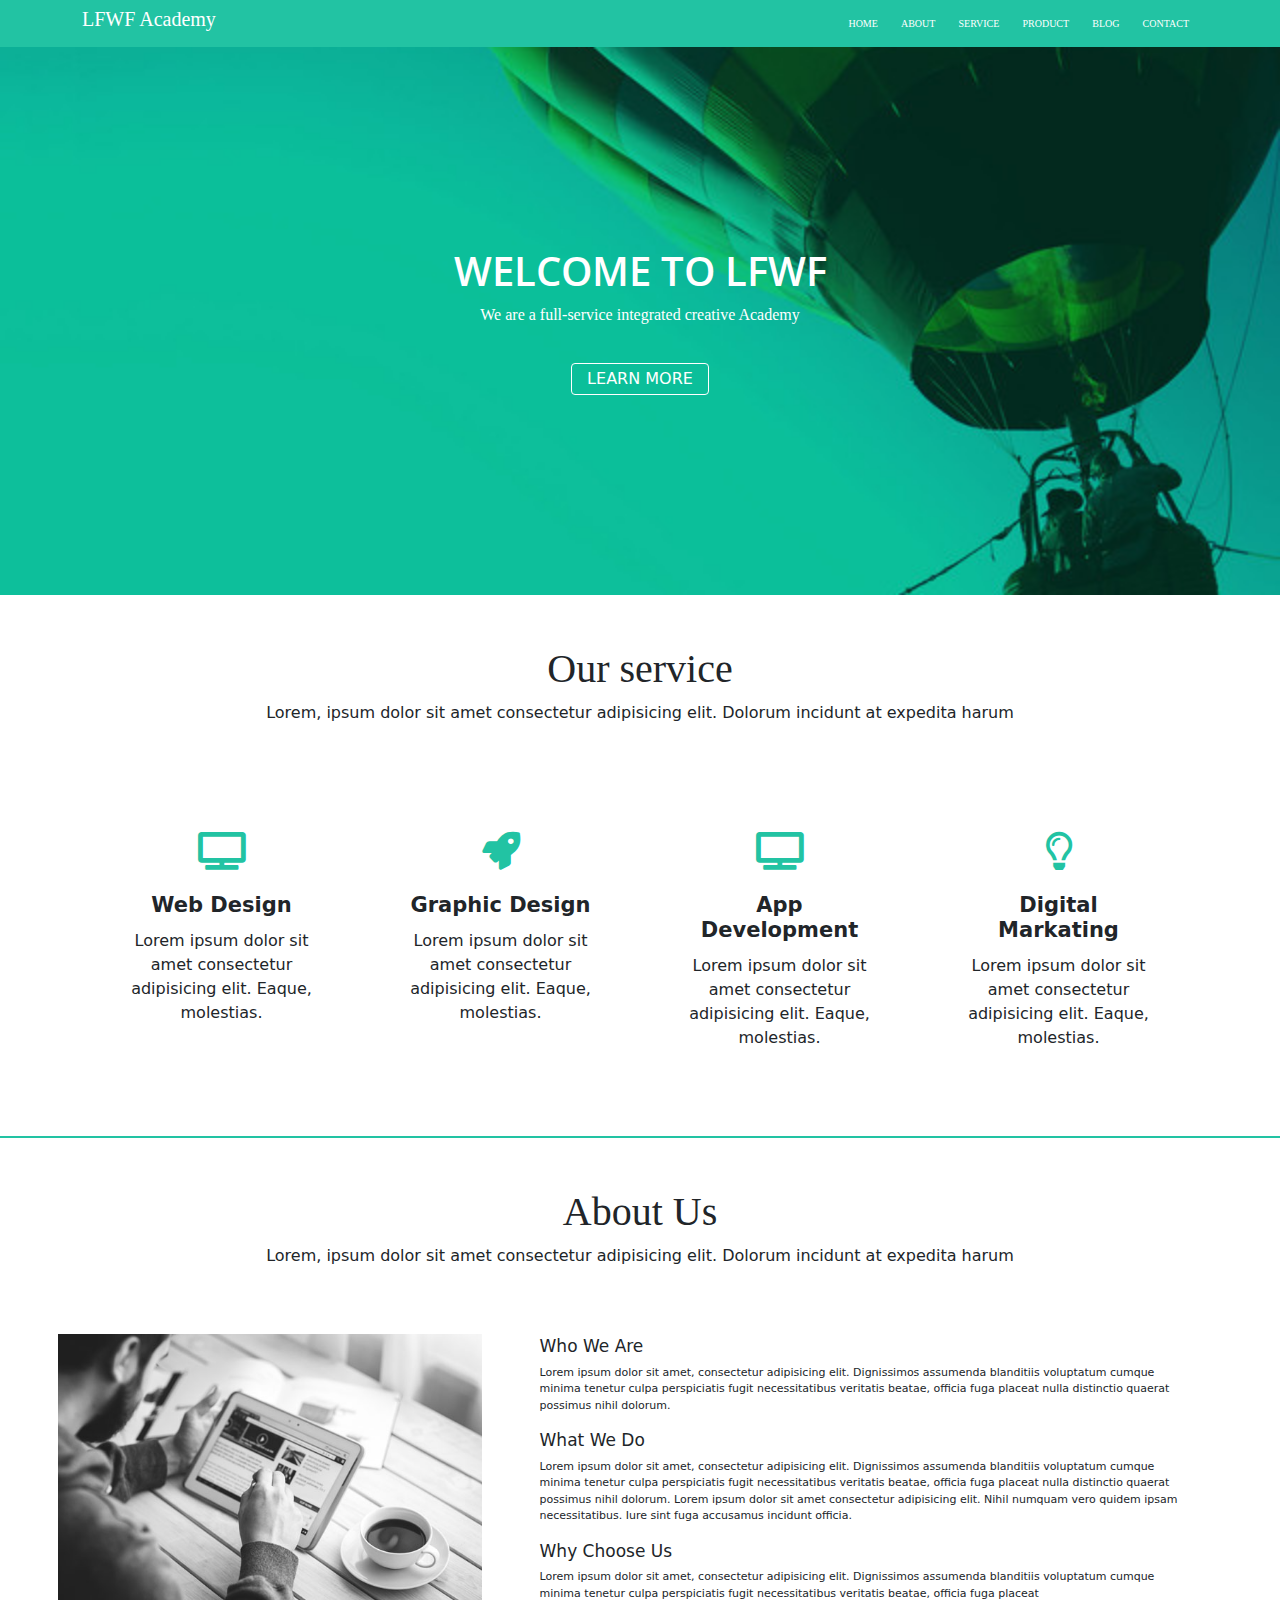
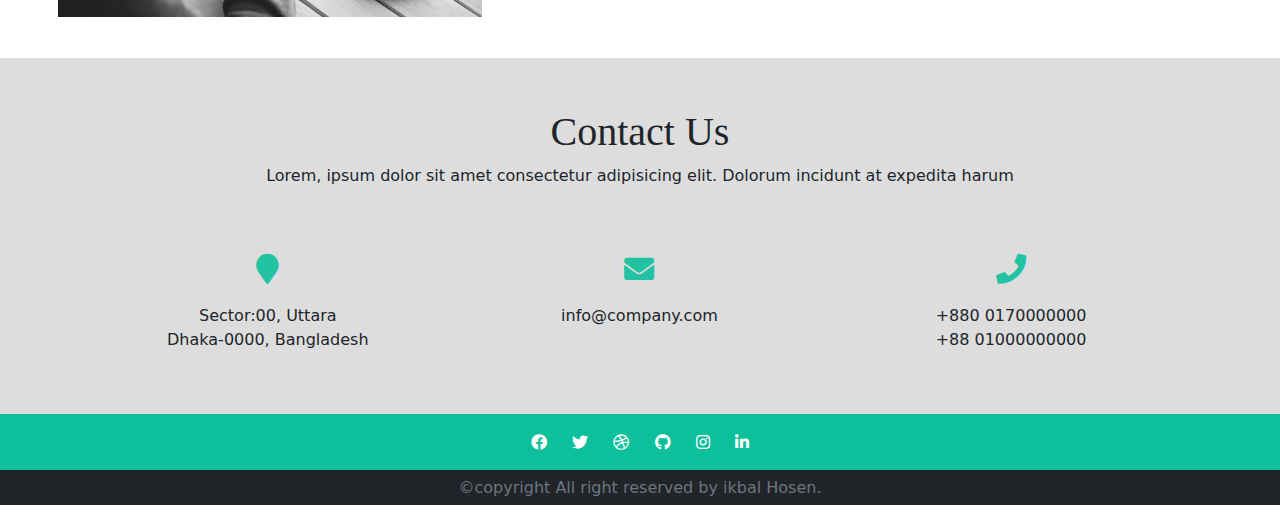
<file: class-assignment-responsive-main/index.html>
<!doctype html>
<html lang="en">
  <head>
    <title>Class assignment with responsive</title>
    <!-- Required meta tags -->
    <meta charset="utf-8">
    <meta name="viewport" content="width=device-width, initial-scale=1, shrink-to-fit=no">

    <!-- Bootstrap CSS v5.0.2 -->
    <link rel="stylesheet" href="https://cdn.jsdelivr.net/npm/bootstrap@5.0.2/dist/css/bootstrap.min.css"  integrity="sha384-EVSTQN3/azprG1Anm3QDgpJLIm9Nao0Yz1ztcQTwFspd3yD65VohhpuuCOmLASjC" crossorigin="anonymous">

    <link rel="stylesheet" href="./bootstrap.min.css">



    <!-- font awesome -->

    <link rel="stylesheet" href="https://cdnjs.cloudflare.com/ajax/libs/font-awesome/5.15.4/css/all.min.css" integrity="sha512-1ycn6IcaQQ40/MKBW2W4Rhis/DbILU74C1vSrLJxCq57o941Ym01SwNsOMqvEBFlcgUa6xLiPY/NS5R+E6ztJQ==" crossorigin="anonymous" referrerpolicy="no-referrer" />

    <!-- Google Fonts -->
    <!-- <link href="https://fonts.googleapis.com/css2?family=Crimson+Pro:ital,wght@0,200;0,300;0,400;0,500;0,600;0,700;0,800;0,900;1,200;1,300;1,400;1,500;1,600;1,700;1,800;1,900&display=swap" rel="stylesheet"> -->

    <link href="https://fonts.googleapis.com/css2?family=Open+Sans:ital,wght@0,300;0,400;0,600;0,700;0,800;1,300;1,400;1,600;1,700;1,800&display=swap" rel="stylesheet"> 

    <link rel="stylesheet" href="style.css">


    <link rel="stylesheet" href="responsive.css">



  </head>
  <body>
        
    <!-- header-section start -->
        <div class="header-section clearfix">
            <div class="container">
                <div class="header-left">
                    <h2><a href="#">LFWF Academy</a></h2>
                </div>


                <div class="header-right">
                    <input type="checkbox" id="burger" class="inputcheck">
                    
                    <label for="burger" class="span"><i class="fas fa-bars"></i></label>
                    <label for="burger" class="span times-cross"><i class="fas fa-times"></i></label>

                    <ul>
                        <li><a href="#">Home</a></li>
                        <li><a href="#">about</a></li>
                        <li><a href="#">service</a></li>
                        <li><a href="#">Product</a></li>
                        <li><a href="#">blog</a></li>
                        <li><a href="#">contact</a></li>
                    </ul>
                   
                </div>
            </div>
        </div>

    <!-- header-section End -->

    <!-- banner section start -->
        <div class="banner-section">
            <div class="container">
                <div class="banner-inner">
                    <h1>Welcome to lfwf</h1>
                    <p>We are a full-service integrated creative Academy</p>

                    <button>learn more</button>
                </div>

            </div>
        </div>
        
    <!-- banner section End -->
    <!-- service section start -->
    <div class="service-section clearfix">
        <div class="container">
            <div class="service">
                <h1>Our service</h1>
                <p>Lorem, ipsum dolor sit amet consectetur adipisicing elit. Dolorum incidunt at expedita harum</p>
            </div>

            <div class="servic-div">
                <i class="fas fa-tv"></i>
                <h3>Web Design</h3>
                <p>Lorem ipsum dolor sit amet consectetur adipisicing elit. Eaque, molestias.</p>
            </div>
            
            <div class="servic-div">
                <i class="fas fa-rocket"></i>
                <h3>Graphic Design</h3>
                <p>Lorem ipsum dolor sit amet consectetur adipisicing elit. Eaque, molestias.</p>
            </div>
            <div class="servic-div">
                <i class="fas fa-tv"></i>
                <h3>App Development</h3>
                <p>Lorem ipsum dolor sit amet consectetur adipisicing elit. Eaque, molestias.</p>
            </div>
            <div class="servic-div">
                <i class="far fa-lightbulb"></i>
                <h3>Digital Markating</h3>
                <p>Lorem ipsum dolor sit amet consectetur adipisicing elit. Eaque, molestias.</p>
            </div>
        </div>
    </div>
    <!-- service section End -->

    <!-- about section start -->
    <div class="about-section clearfix">
        <div class="container">
            <div class="about-part">
                <div class="about">
                    <h1>About Us</h1>
                    <p>Lorem, ipsum dolor sit amet consectetur adipisicing elit. Dolorum incidunt at expedita harum</p>
                </div>

                <div class="about-inner">
                    <img src="./image/about.jpg" alt="">
                </div>
                <div class="about-content">
                    <h3>Who We Are</h3>
                    <p>Lorem ipsum dolor sit amet, consectetur adipisicing elit. Dignissimos assumenda blanditiis voluptatum cumque minima tenetur culpa perspiciatis fugit necessitatibus veritatis beatae, officia fuga placeat nulla distinctio quaerat possimus nihil dolorum.</p>
                    <h3>What We Do</h3>
                    <p>Lorem ipsum dolor sit amet, consectetur adipisicing elit. Dignissimos assumenda blanditiis voluptatum cumque minima tenetur culpa perspiciatis fugit necessitatibus veritatis beatae, officia fuga placeat nulla distinctio quaerat possimus nihil dolorum. Lorem ipsum dolor sit amet consectetur adipisicing elit. Nihil numquam vero quidem ipsam necessitatibus. Iure sint fuga accusamus incidunt officia.</p>
                    <h3>Why Choose Us</h3>
                    <p>Lorem ipsum dolor sit amet, consectetur adipisicing elit. Dignissimos assumenda blanditiis voluptatum cumque minima tenetur culpa perspiciatis fugit necessitatibus veritatis beatae, officia fuga placeat </p>
                </div>


            </div>
        </div>
    </div>
    <!-- about section End -->

    <!-- Contact section start -->
    <div class="contact-section clearfix">
        <div class="container">
            <div class="contact-part">
                <div class="contact">
                    <h1>Contact Us</h1>
                    <p>Lorem, ipsum dolor sit amet consectetur adipisicing elit. Dolorum incidunt at expedita harum</p>
                </div>

                <div class="contact-me">
                    <i class="fas fa-map-marker"></i> <br>
                    <span>Sector:00, Uttara <br>
                    Dhaka-0000, Bangladesh</span>
                </div>
                <div class="contact-me">
                    <i class="fas fa-envelope"></i><br>
                    <span>info@company.com</span>
                </div>
                <div class="contact-me">
                    <i class="fas fa-phone"></i><br>
                    <span>+880 0170000000 <br>
                    +88 01000000000</span>
                </div>
            </div>
        </div>
    </div>

    <!-- Contact section End -->

    <!-- Social section start -->
    <div class="social-footer">
        <div class="footer container">
            <i class="fab fa-facebook"></i>
            <i class="fab fa-twitter"></i>
            <i class="fab fa-dribbble"></i>
            <i class="fab fa-github"></i>
            <i class="fab fa-instagram"></i>
            <i class="fab fa-linkedin-in"></i>
        </div>
    </div>


    <!-- Soicial section End -->
<div class="footer-bottom bg-dark">
    <h6 class="container text-center text-muted p-2">&copy;copyright All right reserved by ikbal Hosen.</h6>
</div>


  </body>
</html>
</file>
<file: class-assignment-responsive-main/style.css>
img{
    width: 100%;
}

/* header-section start */
.header-left{
    float: left;
    width: 30%;
}
.header-section{
    background: #22C3A3;
}
.header-left h2 {
	font-size: 20px;
	line-height: 39px;
}


.header-left h2 a {
	text-decoration: none;
	color: #fff;
    font-family: 'Crimson Pro', serif;

}

.header-right{
    float: right;
    width: 70%;
}
.header-right ul {
	text-align: right;
	margin-bottom: 0px;
}
.header-right ul li {
    display: inline-block;
}

.header-right ul li a {
	text-decoration: none;
	color: #fff;
	display: inline-block;
	padding: 16px 9px;
	text-transform: uppercase;
	font-size: 10px;
    font-family: 'Crimson Pro', serif;
    transition: .4s;
}

.header-right ul li a:hover{
    transform: scale(1.3);
    color: tomato;
}

/* header-section End */


/* banner section start */
 .banner-section{
     background: url(./image/header-bg01.jpg) center no-repeat ;
     background-size: cover;
 }   
 .banner-section .banner-inner{
     padding: 200px 0;
     text-align: center;
     color: #fff;
 }   
 .banner-section .banner-inner h1{
    font-family: 'Open Sans', sans-serif !important; 
    /* font-family: 'Crimson Pro', serif; */
    text-transform: uppercase;
    font-weight: 600;
    transition: .4s;
 }   
 .banner-section .banner-inner h1:hover{
     transform: scale(1.5);
 }
 .banner-section .banner-inner p{
    font-family: 'Crimson Pro', serif;
 }   
 .banner-section .banner-inner button{
     margin-top: 20px;
     background: transparent;
     padding: 3px 15px;
     border: 1px solid #fff;
     color: #fff;
     text-transform: uppercase;
     border-radius: 4px;
 }   
 .banner-section .banner-inner button:hover{
     background: #0b977b;
     transition: .4s;
 }

/* banner section End */

/* service section start */
.service-section{}
.service-section .service{
    padding: 50px 0;
    text-align: center;
}
.service-section .service h1{
    font-family: 'Crimson Pro', serif;
    transition: .9s;
}
 h1:hover{
    transform: rotateY(360deg) ;
}


/* serveces */
.service-section {
	border-bottom: 2px solid #22C3A3;
}
.service-section .servic-div {
	float: left;
	width: 25%;
	text-align: center;
	padding: 21px 49px;
	box-sizing: border-box;
	padding-bottom: 70px;
}
.service-section .servic-div i {
	color: #22C3A3;
	font-size: 38px;
	padding: 20px 0;
    transition: .2s;
}

.service-section .servic-div i:hover{
    transform: scale(1.4);
}
.service-section .servic-div h3 {
	padding: 3px 0;
	font-weight: bold;
	font-size: 21px;
}



/* service section End */

/* about section start */
.about-section {
    padding-bottom: 40px;
}
.about-section .about-part{
    padding-bottom: 50px;
}
.about-section .about-part .about{
    padding: 50px 0;
    text-align: center;
}
.about-section .about-part .about h1{
    font-family: 'Crimson Pro', serif;
    transition: .9s;

}

.about-inner {
    float: left;
    width: 38%;
}
.about-inner img{
    max-width: 100%;
    transition: .5s;
}

.about-inner img:hover{
    transform: scale(1.3) rotate(20deg) skew(30deg);
}
.about-content {
	float: right;
	width: 59%;
	font-size: 11px;
	margin-top: 2px;
}
.about-content h3 {
	font-size: 17px;
}

/* about section End */


/* contact section start */
.contact-section{
    background: #ddd;
}
.contact-section .contact-part{
    text-align: center;
    padding-bottom: 160px;
}
.contact-section .contact-part .contact{
    padding: 50px 0;
    text-align: center;
}
.contact-section .contact-part .contact h1{
    font-family: 'Crimson Pro', serif;
    transition: .9s;

}

.contact-me{
    float: left;
    width: 33.3%;
}
.contact-me i{
    color: #22C3A3;
    font-size: 30px;
    padding-bottom: 20px;
    transition: .2s;
}
.contact-me i:hover{
    transform: scale(1.2);
}

/* contact section End */

/* social section start */
.social-footer{
    background: #0DBF9B;
}
.social-footer .footer{
    color: #fff;
    text-align: center;
}
.social-footer .footer i {
	padding: 20px 10px;
    transition: .2s;
}

.social-footer .footer i:hover{
    color: blueviolet;
    transform: scale(1.2);
}
/* social section End */


/* 
font-family: 'Open Sans', sans-serif;
font-family: 'Crimson Pro', serif;
*/
</file>
<file: class-assignment-responsive-main/responsive.css>
/* normal css  */
.header-right .span{
    display: none;
}
.header-right .inputcheck{
    display: none;
}

/* width 1500px start */

@media (max-width: 1500px) {
    .about-inner img {
        max-width: 100%;
        position: relative;
        right: 24px;
    }

}

/* width 1500px end */


/* width 1200px start */
@media (max-width: 1200px) {
    .service-section .servic-div {
        padding: 21px 75px;       
        width: 50%;
        padding-bottom: 27px;
    }
    .about-inner img {
        max-width: 339px;
        margin-top: 23px;
    }

}
/* width 1200px end */


/* width 992px start */
@media (max-width: 992px) {

    .banner-section .banner-inner {
        padding: 140px 0;
    }
    .service-section .servic-div {

    }
}
/* width 992px end */


/* width 768px start */
@media (max-width: 768px) {
    .header-left {
        width: 100%;
        margin: auto;
        text-align: center;
    }
    .header-right {
        width: 100%;
        margin: auto;
    }
    .header-right ul {
        text-align: center;
    }
    .banner-section .banner-inner {
        padding: 100px 0;
    }
    .service-section .servic-div {
        padding: 11px 50px;
        width: 100%;
    }
    .about-content {
        width: 100%;
        margin-top: 25px;
    }
    .about-inner {
        width: 100%;
        margin-left: 0;
    }
    .about-inner {
        width: 100%;
        position: relative;
        left: 23px;
        right: 0;
    }
    .about-inner img{
        max-width: 100%;
    }
}
/* width 768px end */


/* width 576px start */
@media (max-width: 576px) {
    .header-left {
        width: 50%;
    }
    .header-right {
        width: 50%;
        position: relative;
    }

    .header-right .span {
        position: absolute;
        top: 2px;
        right: 68px;
        font-size: 28px;
        color: #fff;
        display: block;
        cursor: pointer;
    }
    .header-right ul {
        position: absolute;
        background: #22C3A3E3;
        z-index: 11;
        left: 29px;
        width: 151px;
        top: 49px;
        text-align: center;
        padding-left: 0;
        visibility: hidden;
        opacity: 0;
        transition: .4s;
        transform: translateY(20px);
        
    }
    .header-right ul li {
        display: block;
    }
    .header-right ul li a {
        padding: 6px 0px;
        font-size: 11px;
    }
    .header-right .inputcheck:checked ~ ul{
        visibility: visible;
        opacity: 1;
        
        transform: translateY(0);
    }
    .header-right .inputcheck {
        display: none;
    }
    .times-cross{
        display: none !important;
    }
    .inputcheck:checked ~ .span.times-cross{
        display: block !important;
    }
    .inputcheck:checked ~ .span {
        display: none;
    }
    .service-section .service {
        padding: 30px 0;
    }
    .banner-section .banner-inner {
        padding: 70px 0;
    }
    .banner-section .banner-inner h1 {
        font-size: 22px;
    }
    .banner-section .banner-inner p {
        font-size: 14px;
        margin-bottom: -3px;
    }
    .about-section .about-part .about {
        padding: 30px 0;
    }
    .contact-me {
        width: 100%;
        margin-bottom: 43px;
    }
    .contact-section .contact-part {
        padding-bottom: 15px;
    }
    .contact-section .contact-part .contact {
        padding: 30px 0;
    }
    .text-muted {
        font-size: 12px;
    }
}
/* width 576px end */

/* width 430px start */
@media (max-width: 430px) {
    .header-right ul {
        z-index: 11;
        left: -20px;
    }
}
/* width 430px end */
</file>
